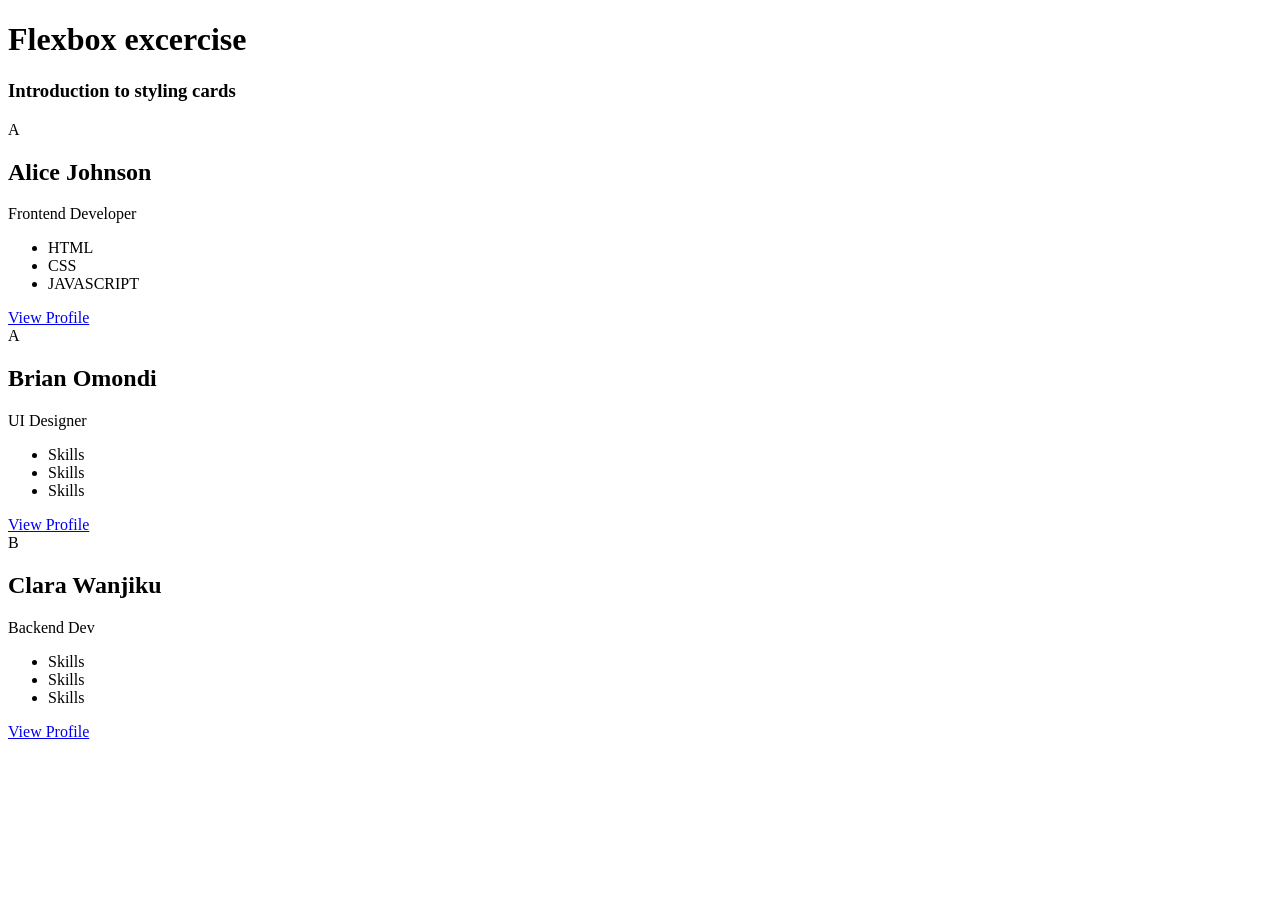
<file: css-flexbox-exercise/index.html>
<!DOCTYPE html>
<html lang="en">
<head>
    <meta charset="UTF-8">
    <meta name="viewport" content="width=device-width, initial-scale=1.0">
    <title>Flexbox excercise</title>
    <link rel="stylesheet" href="style.css">
</head>
<body>
    <header><h1>Flexbox excercise</h1>
        <h3>Introduction to styling cards</h3>
    </header>
    <main>
        <div class="card">
          <div>A</div>
            <h2>Alice Johnson</h2>
            <p>Frontend Developer</p>
            <ul>
                <li>HTML</li>
                <li>CSS</li>
                <li>JAVASCRIPT</li>
            </ul>
            <a href="#">View Profile</a>
        </div>
        <div class="card">
            <div>A</div>
            <h2>Brian Omondi</h2>
            <p>UI Designer</p>
            <ul>
                <li>Skills</li>
                <li>Skills</li>
                <li>Skills</li>
            </ul>
            <a href="#">View Profile</a>
        </div>
        <div class="card">
           <div>B</div>
            <h2>Clara Wanjiku</h2>
            <p>Backend Dev</p>
            <ul>
                <li>Skills</li>
                <li>Skills</li>
                <li>Skills</li>
            </ul>
            <a href="#">View Profile</a>
        </div>

































    </main>
    
</body>
</html>
</file>
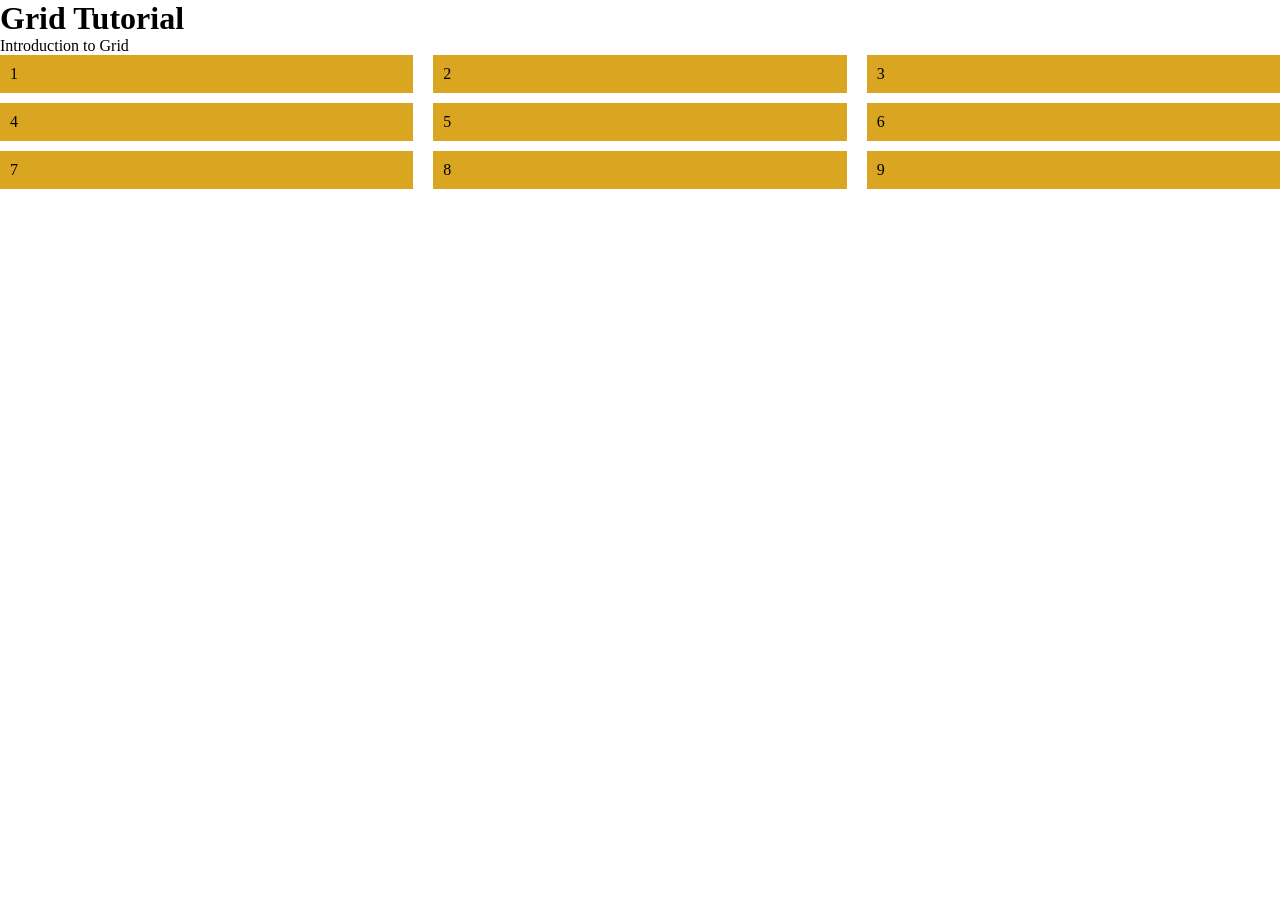
<file: css_grid_excercise/index.html>
<!DOCTYPE html>
<html lang="en">
<head>
    <meta charset="UTF-8">
    <meta name="viewport" content="width=device-width, initial-scale=1.0">
    <title>Grid Excercise</title>
    <link rel="stylesheet" href="style.css">
</head>
<body>
    <header><h1>Grid Tutorial</h1>
        <p>Introduction to Grid</p>
        <main>
<section id="p1"><p>1</p></section>
<section id="p2"><p>2</p></section>
<section id="p3"><p>3</p></section>
<section id="p4"><p>4</p></section>
<section id="p5"><p>5</p></section>
<section id="p6"><p>6</p></section>
<section id="p7"><p>7</p></section>
<section id="p8"><p>8</p></section>
<section id="p9"><p>9</p></section>



        </main>
    
</body>
</html>
</file>
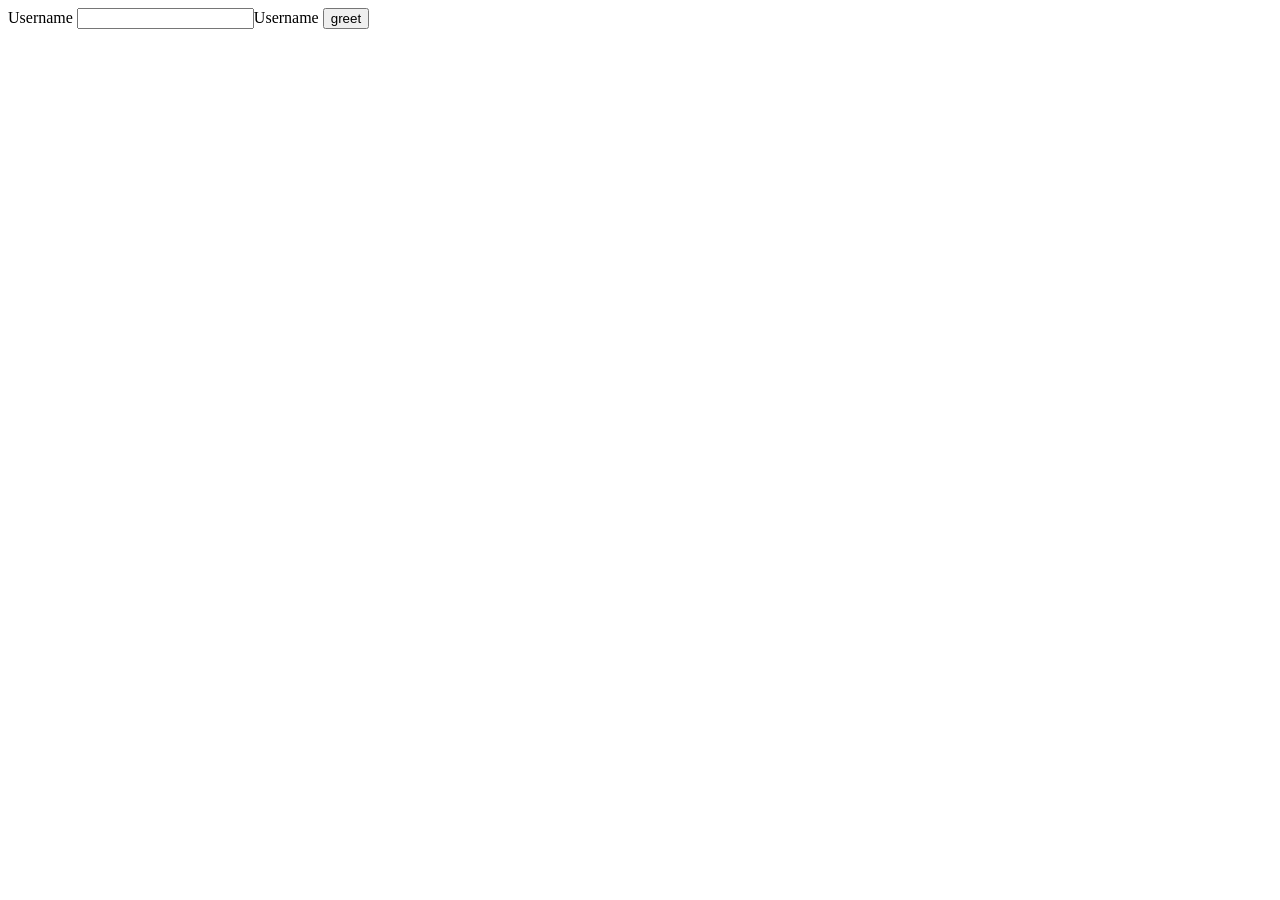
<file: dom_excercise/index.html>
<!DOCTYPE html>
<html lang="en">
<head>
    <meta charset="UTF-8">
    <meta name="viewport" content="width=device-width, initial-scale=1.0">
    <title>dom_excercise</title>
    <link rel="stylesheet" href="style.css">
</head>
<body>
    <label for=>Username</label>
    <input type="text id">Username
    <button>greet</button>
    
<script src="index.js"></script>
</body>
</html>
</file>
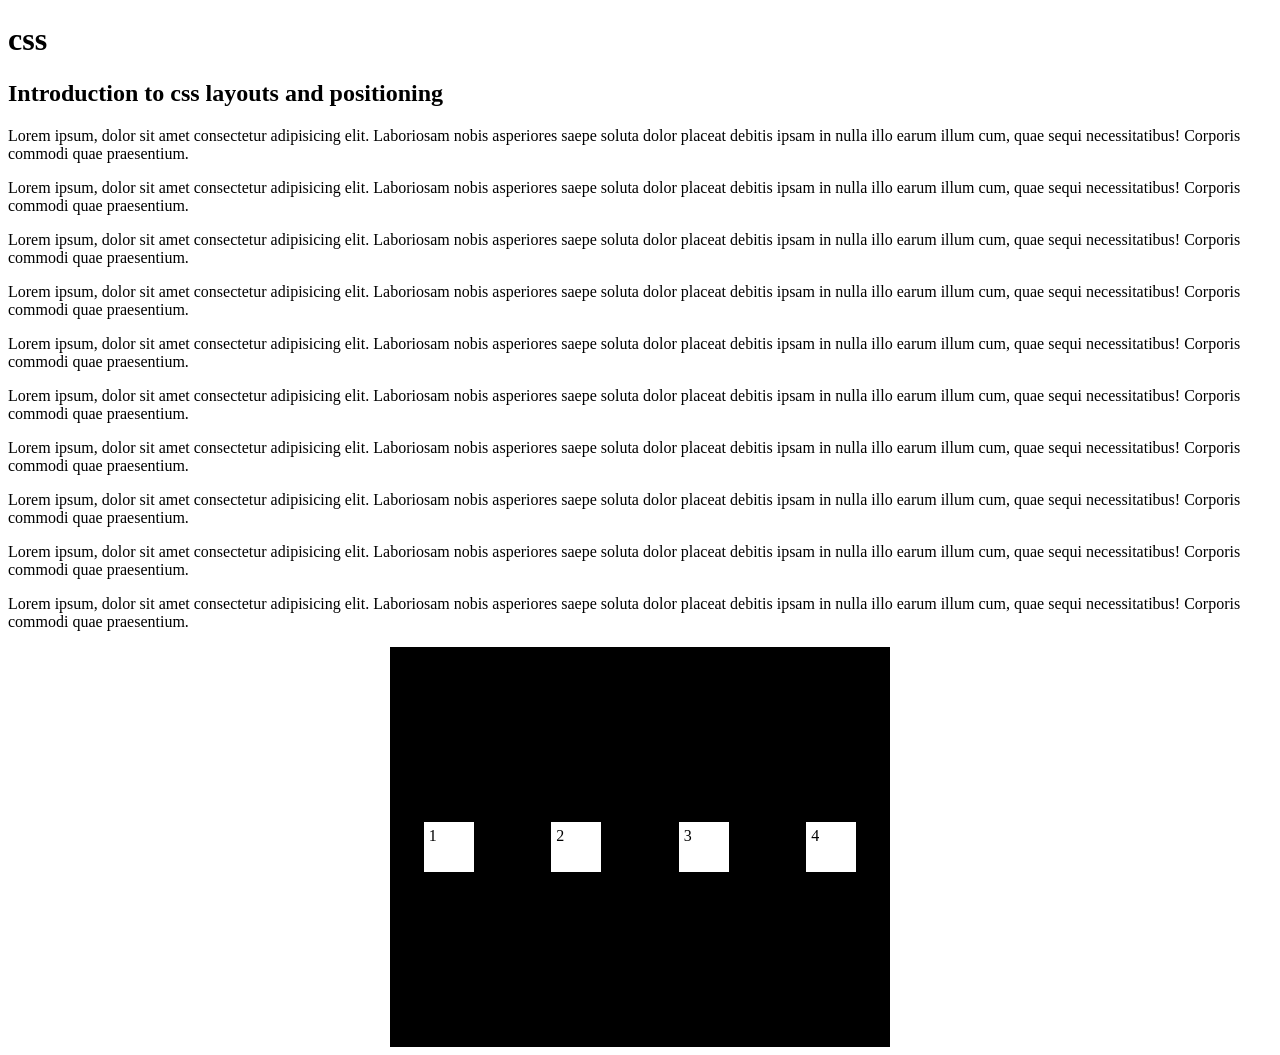
<file: layouts/index.html>
<!DOCTYPE html>
<html lang="en">
<head>
    <meta charset="UTF-8">
    <meta name="viewport" content="width=device-width, initial-scale=1.0">
    <title>Document</title>
    <link rel="stylesheet" href="index.css">
</head>
<body>
   <header><h1>css</h1></header> 
   <main><h2>Introduction to css layouts and positioning</h2>
    <p>Lorem ipsum, dolor sit amet consectetur adipisicing elit. Laboriosam nobis asperiores saepe soluta dolor placeat debitis ipsam in nulla illo earum illum cum, quae sequi necessitatibus! Corporis commodi quae praesentium.</p><p>Lorem ipsum, dolor sit amet consectetur adipisicing elit. Laboriosam nobis asperiores saepe soluta dolor placeat debitis ipsam in nulla illo earum illum cum, quae sequi necessitatibus! Corporis commodi quae praesentium.</p><p>Lorem ipsum, dolor sit amet consectetur adipisicing elit. Laboriosam nobis asperiores saepe soluta dolor placeat debitis ipsam in nulla illo earum illum cum, quae sequi necessitatibus! Corporis commodi quae praesentium.</p><p>Lorem ipsum, dolor sit amet consectetur adipisicing elit. Laboriosam nobis asperiores saepe soluta dolor placeat debitis ipsam in nulla illo earum illum cum, quae sequi necessitatibus! Corporis commodi quae praesentium.</p>
    <p>Lorem ipsum, dolor sit amet consectetur adipisicing elit. Laboriosam nobis asperiores saepe soluta dolor placeat debitis ipsam in nulla illo earum illum cum, quae sequi necessitatibus! Corporis commodi quae praesentium.</p><p>Lorem ipsum, dolor sit amet consectetur adipisicing elit. Laboriosam nobis asperiores saepe soluta dolor placeat debitis ipsam in nulla illo earum illum cum, quae sequi necessitatibus! Corporis commodi quae praesentium.</p><p>Lorem ipsum, dolor sit amet consectetur adipisicing elit. Laboriosam nobis asperiores saepe soluta dolor placeat debitis ipsam in nulla illo earum illum cum, quae sequi necessitatibus! Corporis commodi quae praesentium.</p><p>Lorem ipsum, dolor sit amet consectetur adipisicing elit. Laboriosam nobis asperiores saepe soluta dolor placeat debitis ipsam in nulla illo earum illum cum, quae sequi necessitatibus! Corporis commodi quae praesentium.</p><p>Lorem ipsum, dolor sit amet consectetur adipisicing elit. Laboriosam nobis asperiores saepe soluta dolor placeat debitis ipsam in nulla illo earum illum cum, quae sequi necessitatibus! Corporis commodi quae praesentium.</p><p>Lorem ipsum, dolor sit amet consectetur adipisicing elit. Laboriosam nobis asperiores saepe soluta dolor placeat debitis ipsam in nulla illo earum illum cum, quae sequi necessitatibus! Corporis commodi quae praesentium.</p>
    <div class="container">
    <section class="card">
        <div class="square">1</div>
        <div class="square">2</div>
        <div class="square">3</div>
        <div class="square">4</div>
    </section>
    </div>
</main>
</body>
</html>
</file>
<file: css-flexbox-exercise/style.css>
.enlarge {
font-size: 20px;
color: blue;
}
.italics{
    font-style: italic;
}
.hide{
    display: none;
}


/* *{
    margin: 0px;
    padding: 0px;
    box-sizing: border-box;
}
body{
    background-color: burlywood;
    font-family: Verdana, Geneva, Tahoma, sans-serif;
    padding: 10px;
}
header{
    text-align: center;
}
header h1{
    color: darkslategray;
    font-size: 1.5rem;

}
header p{
    color: lightgray;
}
.card{
    background-color: white;
    border-radius: 20px;
    padding: 10px;
    box-shadow: 10px 10px blue;
    border-top: 2px solid red;
    text-align: center;
    margin-bottom: 20px;

}
.card div{
    display: flex;
    justify-content: center;
    align-items: center;
    height: 50px;
    width: 50px;
    border-radius: 50%;
    background-color: fuchsia;
    color: white;
    margin: auto;

}
.card h2{
    color: brown;
}
.Card P{
    text-transform: uppercase;
    color: aliceblue;
}
.card ul{
    list-style-type: none;
}
.card ul li{
    background-color: lightcyan;
    border-radius: 40px;
    margin-bottom: 5px;
}
.card a{
    text-decoration: none;
    background-color: darkorchid;
    color: bisque;
    border-radius: 10px;
    padding: 5px;
    margin-top: 20px;
    
}
main{
    display: flex;
    gap: 20PX;
    justify-content: center;
    margin-top: 20px;
    flex-direction: row;
    flex-wrap: wrap;
    flex-flow:row wrap ;
} */
</file>
<file: css_grid_excercise/style.css>
*{
    margin: 0px;
    padding: 0px;
    box-sizing: border-box;
}
main{
    display: grid;
   grid-template-columns: repeat(3,1fr);
    grid-template-rows: auto;
    column-gap: 20px;
    row-gap: 10px;
   
}
main section{
    background-color: goldenrod;
    padding: 10px;
   
}
#p1{
    grid-row-start: 1;
    grid-row-end: 2;
}
</file>
<file: dom_excercise/style.css>
.container{
    background-color: blueviolet;
    color: white;
    display: flex;
    justify-content: center;
    align-items: center;
}
.btn{
    background-color: brown;
    border: none;
}
</file>
<file: layouts/index.css>
.container{
    display: flex;
    justify-content: center;
    align-items: center;
}
.card{
    background-color: black;
    height: 400px;
    width: 500px;
    display: flex;
    gap: 10px;
    justify-content: space-around;
    align-items: center;
}
.square{
    height: 40px;
    width: 40px;
    background-color: #fff;
    color: #000000;
    padding: 5px;
}
</file>
